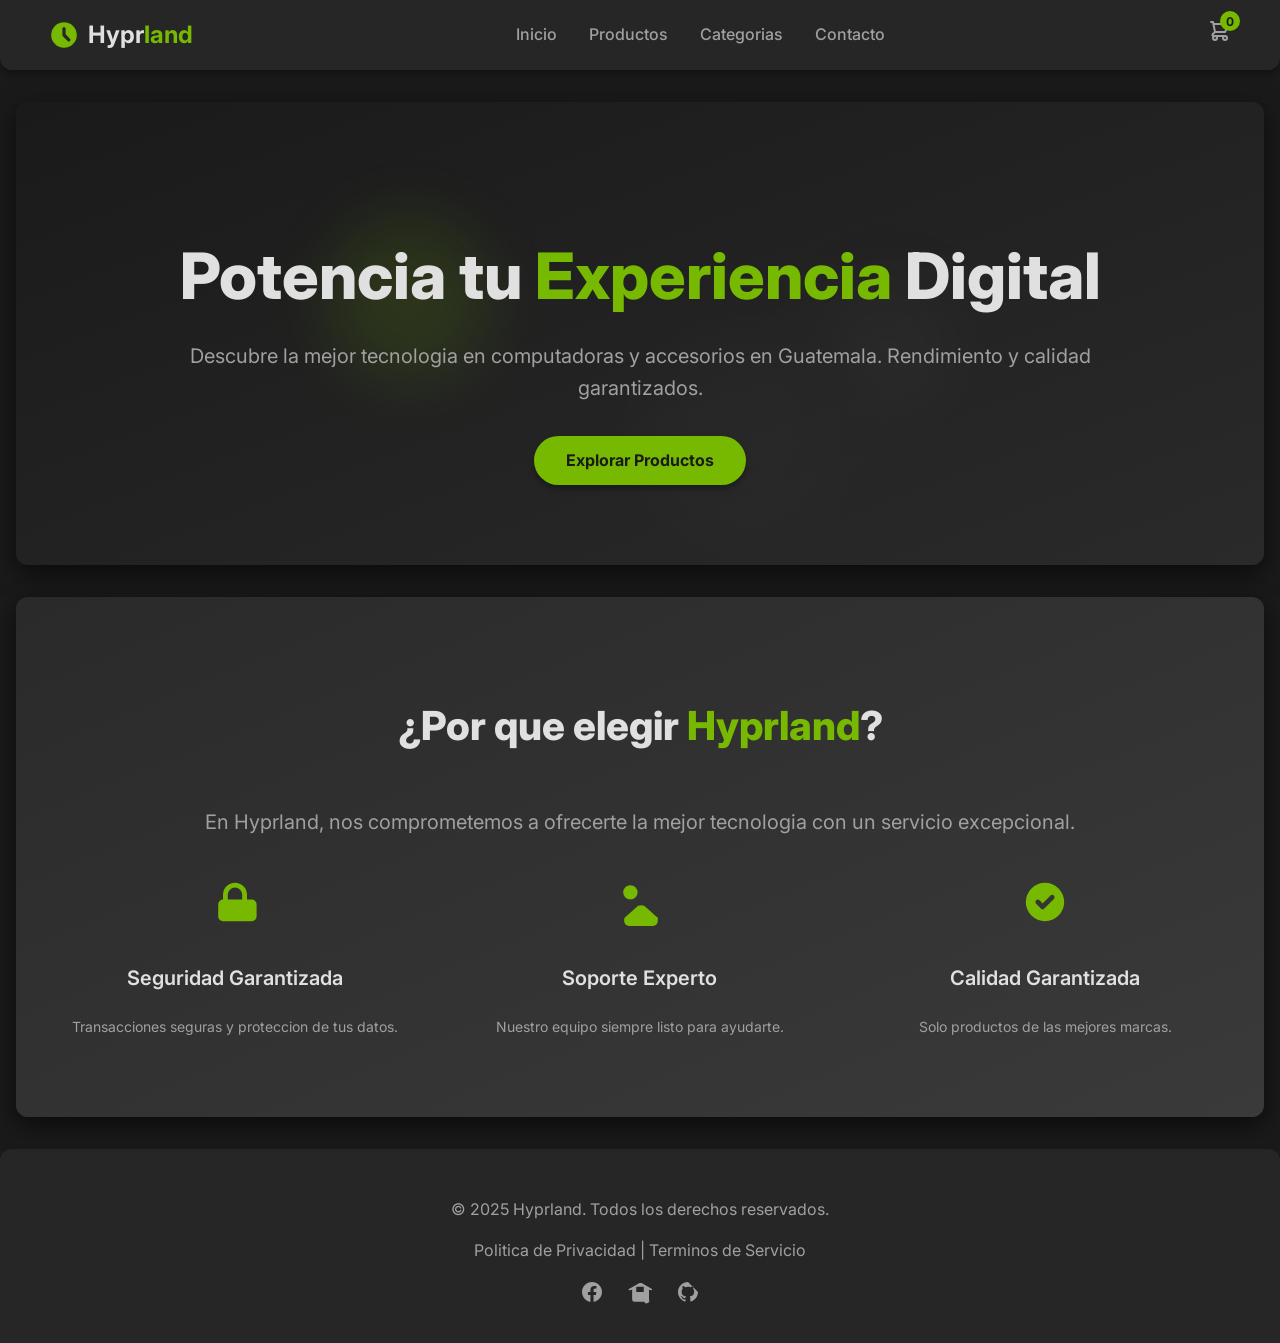
<file: index.html>
<!DOCTYPE html>
<html lang="es">
<head>
    <meta charset="UTF-8">
    <meta name="viewport" content="width=device-width, initial-scale=1.0">
    <title>Hyprland Guatemala - Inicio</title>
    <link href="https://fonts.googleapis.com/css2?family=Inter:wght@300;400;500;600;700;800;900&display=swap" rel="stylesheet">
    <link rel="stylesheet" href="css/style.css">
</head>
<body>

    <header class="header">
        <div class="header-logo">
            <svg fill="currentColor" viewBox="0 0 20 20" xmlns="http://www.w3.org/2000/svg">
                <path fill-rule="evenodd" d="M10 18a8 8 0 100-16 8 8 0 000 16zm1-12a1 1 0 10-2 0v4a1 1 0 00.293.707l3 3a1 1 0 001.414-1.414L11 9.586V6z" clip-rule="evenodd"></path>
            </svg>
            <span class="header-logo-text">Hypr<span class="text-nvidia-green">land</span></span>
        </div>

        <nav class="nav-menu">
            <a href="index.html">Inicio</a>
            <a href="productos.html">Productos</a>
            <a href="categorias.html">Categorias</a>
            <a href="contacto.html">Contacto</a>
        </nav>

        <div class="header-icons">
            <a href="productos.html#cart-modal" class="cart-button">
                <svg fill="none" stroke="currentColor" viewBox="0 0 24 24" xmlns="http://www.w3.org/2000/svg">
                    <path stroke-linecap="round" stroke-linejoin="round" stroke-width="2" d="M3 3h2l.4 2M7 13h10l4-8H5.4M7 13L5.4 5M7 13l-2.293 2.293c-.63.63-.184 1.707.707 1.707H17m0 0a2 2 0 100 4 2 2 0 000-4zm-8 2a2 2 0 11-4 0 2 2 0 014 0z"></path>
                </svg>
                <span class="cart-count">0</span>
            </a>
            <button class="mobile-menu-button">
                <svg fill="none" stroke="currentColor" viewBox="0 0 24 24" xmlns="http://www.w3.org/2000/svg">
                    <path stroke-linecap="round" stroke-linejoin="round" stroke-width="2" d="M4 6h16M4 12h16M4 18h16"></path>
                </svg>
            </button>
        </div>
    </header>

    <main>
        <section class="hero-section section">
            <div class="hero-background-elements">
                <div class="hero-background-element"></div>
                <div class="hero-background-element animation-delay-2000"></div>
                <div class="hero-background-element animation-delay-4000"></div>
            </div>

            <div class="hero-content">
                <h1 class="hero-title">
                    Potencia tu <span class="text-nvidia-green">Experiencia</span> Digital
                </h1>
                <p class="hero-description">
                    Descubre la mejor tecnologia en computadoras y accesorios en Guatemala. Rendimiento y calidad garantizados.
                </p>
                <a href="productos.html" class="button-primary">
                    Explorar Productos
                </a>
            </div>
        </section>

        <section class="section why-choose-us-section">
            <div class="container">
                <h2 class="section-title">
                    ¿Por que elegir <span class="text-nvidia-green">Hyprland</span>?
                </h2>
                <p class="hero-description">
                    En Hyprland, nos comprometemos a ofrecerte la mejor tecnologia con un servicio excepcional.
                </p>
                <div class="why-choose-us-grid">
                    <div class="benefit-item animation-delay-100">
                        <svg fill="currentColor" viewBox="0 0 20 20" xmlns="http://www.w3.org/2000/svg">
                            <path fill-rule="evenodd" d="M5 9V7a5 5 0 0110 0v2h2a2 2 0 012 2v5a2 2 0 01-2 2H5a2 2 0 01-2-2v-5a2 2 0 012-2zm8-2v2H7V7a3 3 0 016 0z" clip-rule="evenodd"></path>
                        </svg>
                        <h3>Seguridad Garantizada</h3>
                        <p>Transacciones seguras y proteccion de tus datos.</p>
                    </div>
                    <div class="benefit-item animation-delay-200">
                        <svg fill="currentColor" viewBox="0 0 20 20" xmlns="http://www.w3.org/2000/svg">
                            <path d="M9 6a3 3 0 11-6 0 3 3 0 016 0zM17.555 17.08a1 1 0 00-.547-.79L12.72 12.382a3 3 0 00-4.472 0l-4.288 3.908a1 1 0 00-.547.79V18a2 2 0 002 2h10a2 2 0 002-2v-1.92z"></path>
                        </svg>
                        <h3>Soporte Experto</h3>
                        <p>Nuestro equipo siempre listo para ayudarte.</p>
                    </div>
                    <div class="benefit-item animation-delay-300">
                        <svg fill="currentColor" viewBox="0 0 20 20" xmlns="http://www.w3.org/2000/svg">
                            <path fill-rule="evenodd" d="M10 18a8 8 0 100-16 8 8 0 000 16zm3.707-9.293a1 1 0 00-1.414-1.414L9 10.586 7.707 9.293a1 1 0 00-1.414 1.414l2 2a1 1 0 001.414 0l4-4z" clip-rule="evenodd"></path>
                        </svg>
                        <h3>Calidad Garantizada</h3>
                        <p>Solo productos de las mejores marcas.</p>
                    </div>
                </div>
            </div>
        </section>
    </main>

    <footer class="footer">
        <div class="container">
            <p>&copy; 2025 Hyprland. Todos los derechos reservados.</p>
            <p>
                <a href="#">Politica de Privacidad</a> |
                <a href="#">Terminos de Servicio</a>
            </p>
            <div class="social-icons">
                <a href="#" aria-label="Facebook">
                    <svg fill="currentColor" viewBox="0 0 24 24" aria-hidden="true">
                        <path fill-rule="evenodd" d="M22 12c0-5.523-4.477-10-10-10S2 6.477 2 12c0 4.991 3.657 9.128 8.438 9.878v-6.987h-2.54V12h2.54V9.797c0-2.506 1.492-3.89 3.777-3.89 1.094 0 2.238.195 2.238.195v2.46h-1.26c-1.243 0-1.63.771-1.63 1.562V12h2.773l-.443 2.89h-2.33V22H12c5.523 0 10-4.477 10-10z" clip-rule="evenodd" />
                    </svg>
                </a>
                <a href="#" aria-label="Twitter">
                    <svg fill="currentColor" viewBox="0 0 24 24" aria-hidden="true">
                        <path fill-rule="evenodd" d="M12.274 3.034a.75.75 0 00-.75 0L.92 9.002a.75.75 0 00.545 1.352l2.677-.677V19.5a2.25 2.25 0 002.25 2.25h9.75A2.25 2.25 0 0021 19.5V9.677l2.677.677a.75.75 0 00.545-1.352l-10.604-5.968zM15.75 12h-7.5V6.75h7.5V12z" clip-rule="evenodd" />
                    </svg>
                </a>
                <a href="https://github.com/JackFallas/Pagina-web-Hyprland" target="_blank" aria-label="GitHub">
                    <svg fill="currentColor" viewBox="0 0 24 24" aria-hidden="true">
                        <path fill-rule="evenodd" d="M12 2C6.477 2 2 6.477 2 12c0 4.418 2.86 8.16 6.839 9.489.5.092.682-.217.682-.483 0-.237-.009-.868-.013-1.703-2.782.604-3.369-1.34-3.369-1.34-.454-1.156-1.11-1.464-1.11-1.464-.908-.62.069-.608.069-.608 1.007.07 1.532 1.03 1.532 1.03.892 1.529 2.341 1.089 2.91.832.092-.647.35-1.089.636-1.338-2.22-.253-4.555-1.11-4.555-4.945 0-1.09.39-1.984 1.03-2.68-.103-.253-.447-1.27-.098-2.65 0 0 .84-.268 2.75 1.025A9.564 9.564 0 0112 6.844c.85.004 1.7.114 2.504.337 1.909-1.293 2.747-1.025 2.747-1.025.35 1.38-.004 2.397-.103 2.65.64.696 1.03 1.59 1.03 2.68 0 3.842-2.336 4.687-4.563 4.935.359.307.678.915.678 1.846 0 1.338-.012 2.419-.012 2.747 0 .268.18.577.688.483C19.14 20.16 22 16.418 22 12z" clip-rule="evenodd" />
                    </svg>
                </a>
            </div>
        </div>
    </footer>

</body>
</html>
</file>
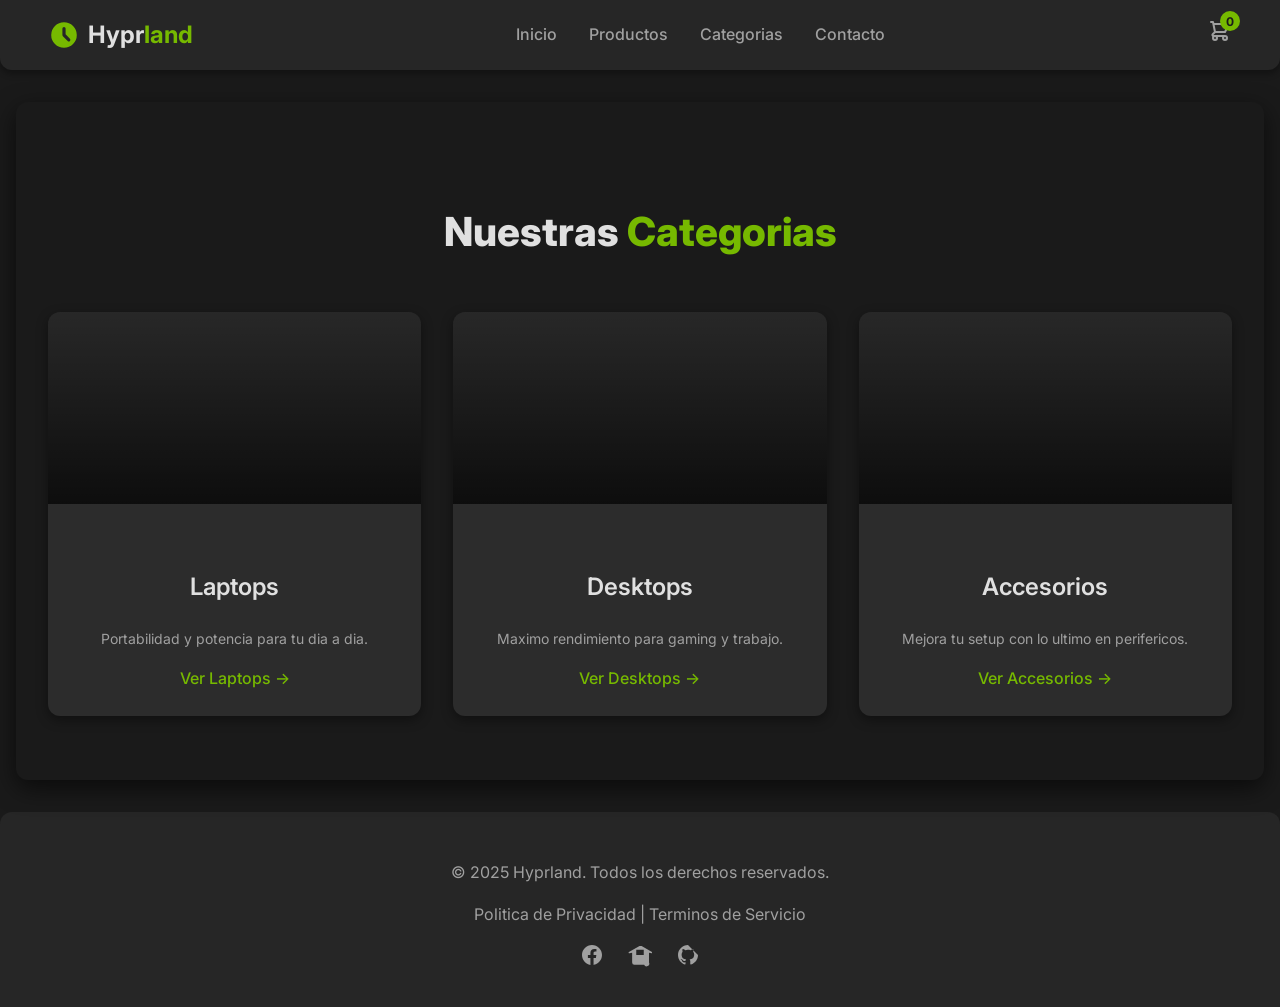
<file: categorias.html>
<!DOCTYPE html>
<html lang="es">
<head>
    <meta charset="UTF-8">
    <meta name="viewport" content="width=device-width, initial-scale=1.0">
    <title>Hyprland Guatemala - Categorias</title>
    <link href="https://fonts.googleapis.com/css2?family=Inter:wght@300;400;500;600;700;800;900&display=swap" rel="stylesheet">
    <link rel="stylesheet" href="css/style.css">
</head>
<body>

    <header class="header">
        <div class="header-logo">
            <svg fill="currentColor" viewBox="0 0 20 20" xmlns="http://www.w3.org/2000/svg">
                <path fill-rule="evenodd" d="M10 18a8 8 0 100-16 8 8 0 000 16zm1-12a1 1 0 10-2 0v4a1 1 0 00.293.707l3 3a1 1 0 001.414-1.414L11 9.586V6z" clip-rule="evenodd"></path>
            </svg>
            <span class="header-logo-text">Hypr<span class="text-nvidia-green">land</span></span>
        </div>

        <nav class="nav-menu">
            <a href="index.html">Inicio</a>
            <a href="productos.html">Productos</a>
            <a href="categorias.html">Categorias</a>
            <a href="contacto.html">Contacto</a>
        </nav>

        <div class="header-icons">
            <a href="productos.html#cart-modal" class="cart-button">
                <svg fill="none" stroke="currentColor" viewBox="0 0 24 24" xmlns="http://www.w3.org/2000/svg">
                    <path stroke-linecap="round" stroke-linejoin="round" stroke-width="2" d="M3 3h2l.4 2M7 13h10l4-8H5.4M7 13L5.4 5M7 13l-2.293 2.293c-.63.63-.184 1.707.707 1.707H17m0 0a2 2 0 100 4 2 2 0 000-4zm-8 2a2 2 0 11-4 0 2 2 0 014 0z"></path>
                </svg>
                <span class="cart-count">0</span>
            </a>
            <button class="mobile-menu-button">
                <svg fill="none" stroke="currentColor" viewBox="0 0 24 24" xmlns="http://www.w3.org/2000/svg">
                    <path stroke-linecap="round" stroke-linejoin="round" stroke-width="2" d="M4 6h16M4 12h16M4 18h16"></path>
                </svg>
            </button>
        </div>
    </header>

    <main>
        <section class="section">
            <div class="container">
                <h2 class="section-title">
                    Nuestras <span class="text-nvidia-green">Categorias</span>
                </h2>
                <div class="grid-container categories-grid">
                    <div class="card animation-delay-100">
                        <div class="card-image-background card-bg-category-laptops"></div>
                        <div class="card-content">
                            <h3 class="card-title">Laptops</h3>
                            <p class="card-description">Portabilidad y potencia para tu dia a dia.</p>
                            <a href="productos.html#laptops" class="card-link">Ver Laptops &rarr;</a>
                        </div>
                    </div>
                    <div class="card animation-delay-200">
                        <div class="card-image-background card-bg-category-desktops"></div>
                        <div class="card-content">
                            <h3 class="card-title">Desktops</h3>
                            <p class="card-description">Maximo rendimiento para gaming y trabajo.</p>
                            <a href="productos.html#desktops" class="card-link">Ver Desktops &rarr;</a>
                        </div>
                    </div>
                    <div class="card animation-delay-300">
                        <div class="card-image-background card-bg-category-accesorios"></div>
                        <div class="card-content">
                            <h3 class="card-title">Accesorios</h3>
                            <p class="card-description">Mejora tu setup con lo ultimo en perifericos.</p>
                            <a href="productos.html#accesorios" class="card-link">Ver Accesorios &rarr;</a>
                        </div>
                    </div>
                </div>
            </div>
        </section>
    </main>

    <footer class="footer">
        <div class="container">
            <p>&copy; 2025 Hyprland. Todos los derechos reservados.</p>
            <p>
                <a href="#">Politica de Privacidad</a> |
                <a href="#">Terminos de Servicio</a>
            </p>
            <div class="social-icons">
                <a href="#" aria-label="Facebook">
                    <svg fill="currentColor" viewBox="0 0 24 24" aria-hidden="true">
                        <path fill-rule="evenodd" d="M22 12c0-5.523-4.477-10-10-10S2 6.477 2 12c0 4.991 3.657 9.128 8.438 9.878v-6.987h-2.54V12h2.54V9.797c0-2.506 1.492-3.89 3.777-3.89 1.094 0 2.238.195 2.238.195v2.46h-1.26c-1.243 0-1.63.771-1.63 1.562V12h2.773l-.443 2.89h-2.33V22H12c5.523 0 10-4.477 10-10z" clip-rule="evenodd" />
                    </svg>
                </a>
                <a href="#" aria-label="Twitter">
                    <svg fill="currentColor" viewBox="0 0 24 24" aria-hidden="true">
                        <path fill-rule="evenodd" d="M12.274 3.034a.75.75 0 00-.75 0L.92 9.002a.75.75 0 00.545 1.352l2.677-.677V19.5a2.25 2.25 0 002.25 2.25h9.75A2.25 2.25 0 0021 19.5V9.677l2.677.677a.75.75 0 00.545-1.352l-10.604-5.968zM15.75 12h-7.5V6.75h7.5V12z" clip-rule="evenodd" />
                    </svg>
                </a>
                <a href="https://github.com/JackFallas/Pagina-web-Hyprland" target="_blank" aria-label="GitHub">
                    <svg fill="currentColor" viewBox="0 0 24 24" aria-hidden="true">
                        <path fill-rule="evenodd" d="M12 2C6.477 2 2 6.477 2 12c0 4.418 2.86 8.16 6.839 9.489.5.092.682-.217.682-.483 0-.237-.009-.868-.013-1.703-2.782.604-3.369-1.34-3.369-1.34-.454-1.156-1.11-1.464-1.11-1.464-.908-.62.069-.608.069-.608 1.007.07 1.532 1.03 1.532 1.03.892 1.529 2.341 1.089 2.91.832.092-.647.35-1.089.636-1.338-2.22-.253-4.555-1.11-4.555-4.945 0-1.09.39-1.984 1.03-2.68-.103-.253-.447-1.27-.098-2.65 0 0 .84-.268 2.75 1.025A9.564 9.564 0 0112 6.844c.85.004 1.7.114 2.504.337 1.909-1.293 2.747-1.025 2.747-1.025.35 1.38-.004 2.397-.103 2.65.64.696 1.03 1.59 1.03 2.68 0 3.842-2.336 4.687-4.563 4.935.359.307.678.915.678 1.846 0 1.338-.012 2.419-.012 2.747 0 .268.18.577.688.483C19.14 20.16 22 16.418 22 12z" clip-rule="evenodd" />
                    </svg>
                </a>
            </div>
        </div>
    </footer>

</body>
</html>
</file>
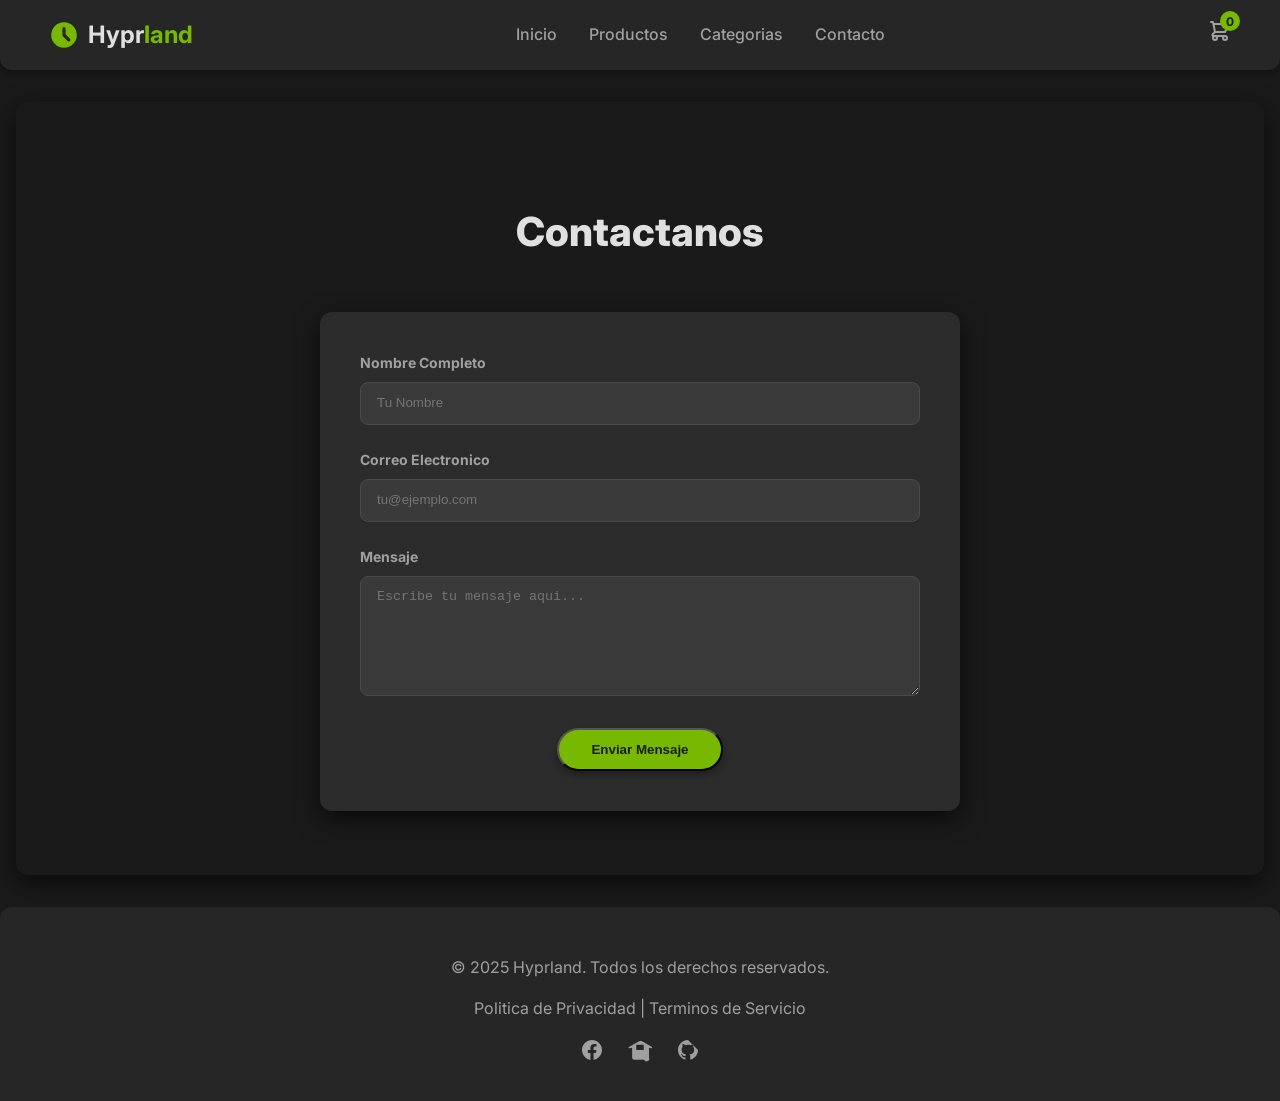
<file: contacto.html>
<!DOCTYPE html>
<html lang="es">
<head>
    <meta charset="UTF-8">
    <meta name="viewport" content="width=device-width, initial-scale=1.0">
    <title>Hyprland Guatemala - Contacto</title>
    <link href="https://fonts.googleapis.com/css2?family=Inter:wght@300;400;500;600;700;800;900&display=swap" rel="stylesheet">
    <link rel="stylesheet" href="css/style.css">
</head>
<body>

    <header class="header">
        <div class="header-logo">
            <svg fill="currentColor" viewBox="0 0 20 20" xmlns="http://www.w3.org/2000/svg">
                <path fill-rule="evenodd" d="M10 18a8 8 0 100-16 8 8 0 000 16zm1-12a1 1 0 10-2 0v4a1 1 0 00.293.707l3 3a1 1 0 001.414-1.414L11 9.586V6z" clip-rule="evenodd"></path>
            </svg>
            <span class="header-logo-text">Hypr<span class="text-nvidia-green">land</span></span>
        </div>

        <nav class="nav-menu">
            <a href="index.html">Inicio</a>
            <a href="productos.html">Productos</a>
            <a href="categorias.html">Categorias</a>
            <a href="contacto.html">Contacto</a>
        </nav>

        <div class="header-icons">
            <a href="productos.html#cart-modal" class="cart-button">
                <svg fill="none" stroke="currentColor" viewBox="0 0 24 24" xmlns="http://www.w3.org/2000/svg">
                    <path stroke-linecap="round" stroke-linejoin="round" stroke-width="2" d="M3 3h2l.4 2M7 13h10l4-8H5.4M7 13L5.4 5M7 13l-2.293 2.293c-.63.63-.184 1.707.707 1.707H17m0 0a2 2 0 100 4 2 2 0 000-4zm-8 2a2 2 0 11-4 0 2 2 0 014 0z"></path>
                </svg>
                <span class="cart-count">0</span>
            </a>
            <button class="mobile-menu-button">
                <svg fill="none" stroke="currentColor" viewBox="0 0 24 24" xmlns="http://www.w3.org/2000/svg">
                    <path stroke-linecap="round" stroke-linejoin="round" stroke-width="2" d="M4 6h16M4 12h16M4 18h16"></path>
                </svg>
            </button>
        </div>
    </header>

    <main>
        <section class="section">
            <div class="container">
                <h2 class="section-title">
                    Contactanos
                </h2>
                <div class="contact-form-container">
                    <form action="#" method="POST">
                        <div class="form-group">
                            <label for="name">Nombre Completo</label>
                            <input type="text" id="name" name="name" placeholder="Tu Nombre" required>
                        </div>
                        <div class="form-group">
                            <label for="email">Correo Electronico</label>
                            <input type="email" id="email" name="email" placeholder="tu@ejemplo.com" required>
                        </div>
                        <div class="form-group">
                            <label for="message">Mensaje</label>
                            <textarea id="message" name="message" rows="5" placeholder="Escribe tu mensaje aqui..." required></textarea>
                        </div>
                        <div class="form-submit-button-container">
                            <button type="submit" class="button-primary">
                                Enviar Mensaje
                            </button>
                        </div>
                    </form>
                </div>
            </div>
        </section>
    </main>

    <footer class="footer">
        <div class="container">
            <p>&copy; 2025 Hyprland. Todos los derechos reservados.</p>
            <p>
                <a href="#">Politica de Privacidad</a> |
                <a href="#">Terminos de Servicio</a>
            </p>
            <div class="social-icons">
                <a href="#" aria-label="Facebook">
                    <svg fill="currentColor" viewBox="0 0 24 24" aria-hidden="true">
                        <path fill-rule="evenodd" d="M22 12c0-5.523-4.477-10-10-10S2 6.477 2 12c0 4.991 3.657 9.128 8.438 9.878v-6.987h-2.54V12h2.54V9.797c0-2.506 1.492-3.89 3.777-3.89 1.094 0 2.238.195 2.238.195v2.46h-1.26c-1.243 0-1.63.771-1.63 1.562V12h2.773l-.443 2.89h-2.33V22H12c5.523 0 10-4.477 10-10z" clip-rule="evenodd" />
                    </svg>
                </a>
                <a href="#" aria-label="Twitter">
                    <svg fill="currentColor" viewBox="0 0 24 24" aria-hidden="true">
                        <path fill-rule="evenodd" d="M12.274 3.034a.75.75 0 00-.75 0L.92 9.002a.75.75 0 00.545 1.352l2.677-.677V19.5a2.25 2.25 0 002.25 2.25h9.75A2.25 2.25 0 0021 19.5V9.677l2.677.677a.75.75 0 00.545-1.352l-10.604-5.968zM15.75 12h-7.5V6.75h7.5V12z" clip-rule="evenodd" />
                    </svg>
                </a>
                <a href="https://github.com/JackFallas/Pagina-web-Hyprland" target="_blank" aria-label="GitHub">
                    <svg fill="currentColor" viewBox="0 0 24 24" aria-hidden="true">
                        <path fill-rule="evenodd" d="M12 2C6.477 2 2 6.477 2 12c0 4.418 2.86 8.16 6.839 9.489.5.092.682-.217.682-.483 0-.237-.009-.868-.013-1.703-2.782.604-3.369-1.34-3.369-1.34-.454-1.156-1.11-1.464-1.11-1.464-.908-.62.069-.608.069-.608 1.007.07 1.532 1.03 1.532 1.03.892 1.529 2.341 1.089 2.91.832.092-.647.35-1.089.636-1.338-2.22-.253-4.555-1.11-4.555-4.945 0-1.09.39-1.984 1.03-2.68-.103-.253-.447-1.27-.098-2.65 0 0 .84-.268 2.75 1.025A9.564 9.564 0 0112 6.844c.85.004 1.7.114 2.504.337 1.909-1.293 2.747-1.025 2.747-1.025.35 1.38-.004 2.397-.103 2.65.64.696 1.03 1.59 1.03 2.68 0 3.842-2.336 4.687-4.563 4.935.359.307.678.915.678 1.846 0 1.338-.012 2.419-.012 2.747 0 .268.18.577.688.483C19.14 20.16 22 16.418 22 12z" clip-rule="evenodd" />
                    </svg>
                </a>
            </div>
        </div>
    </footer>

</body>
</html>
</file>
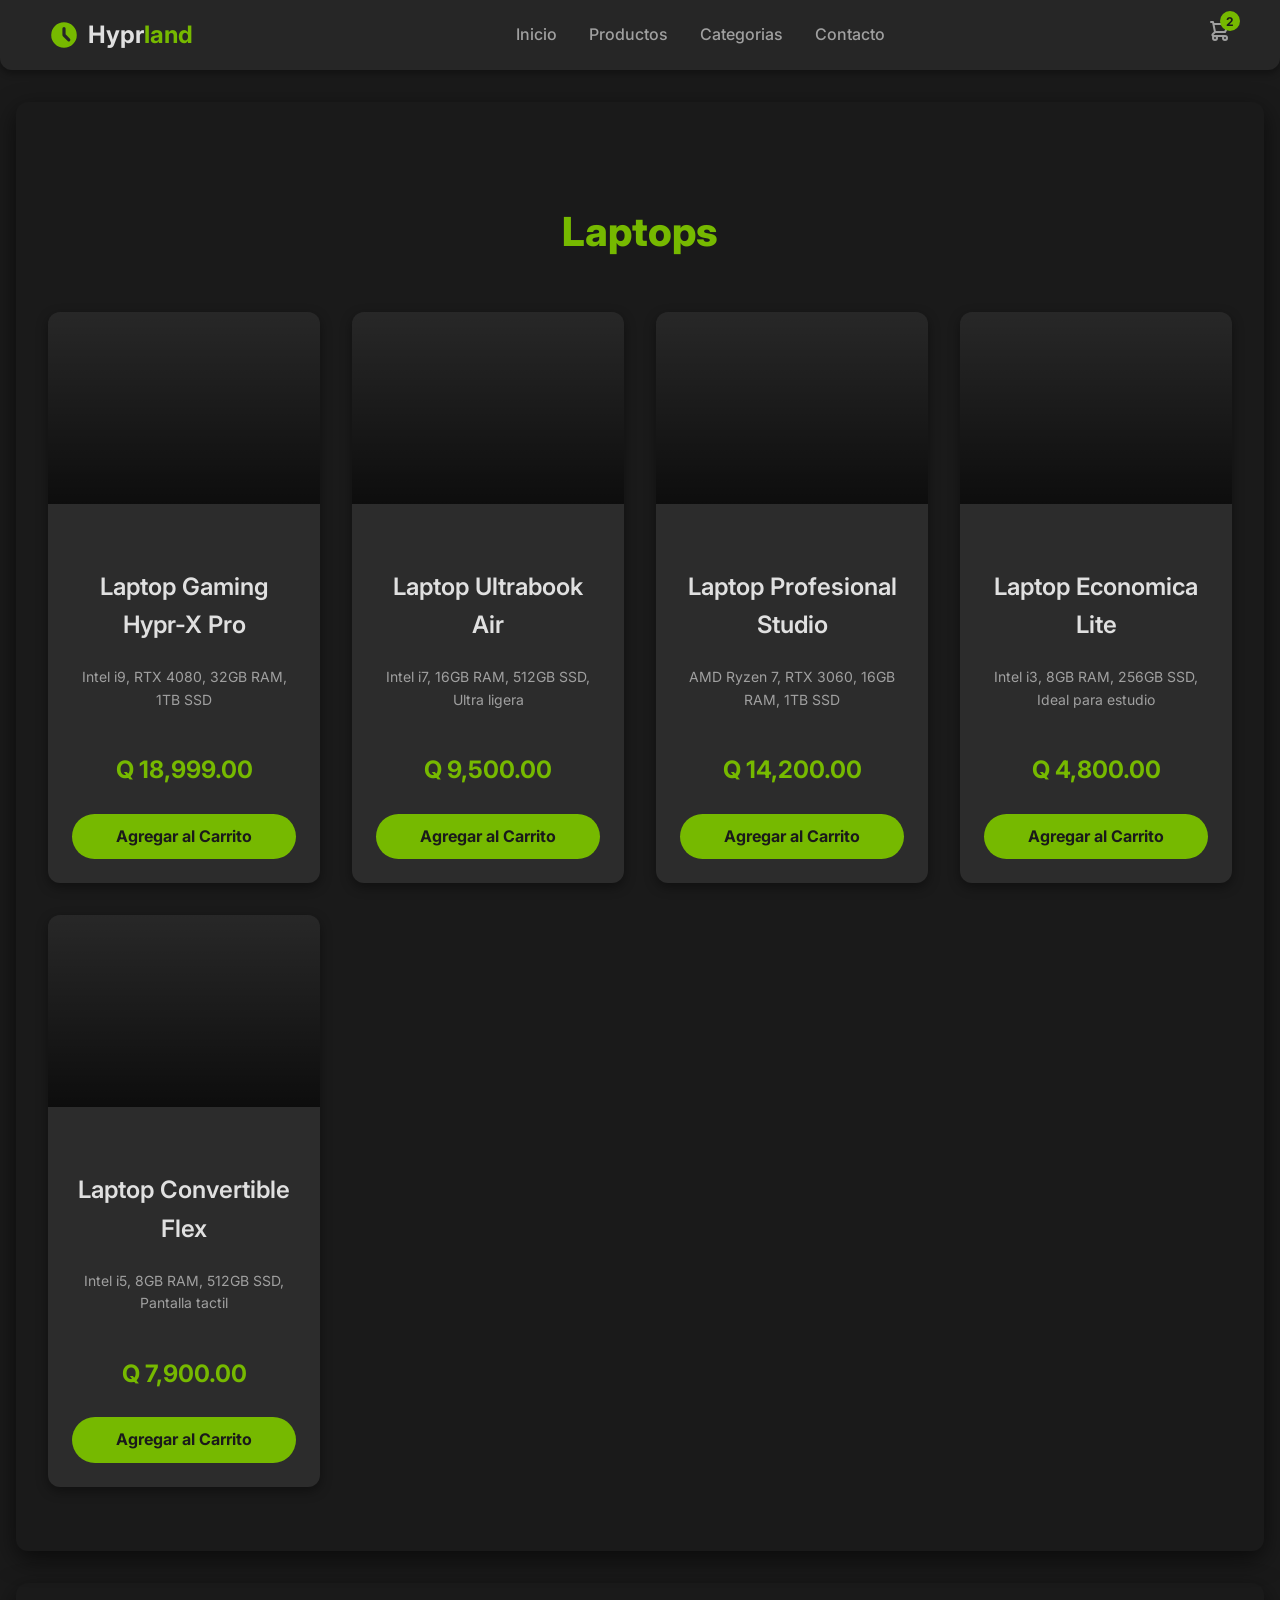
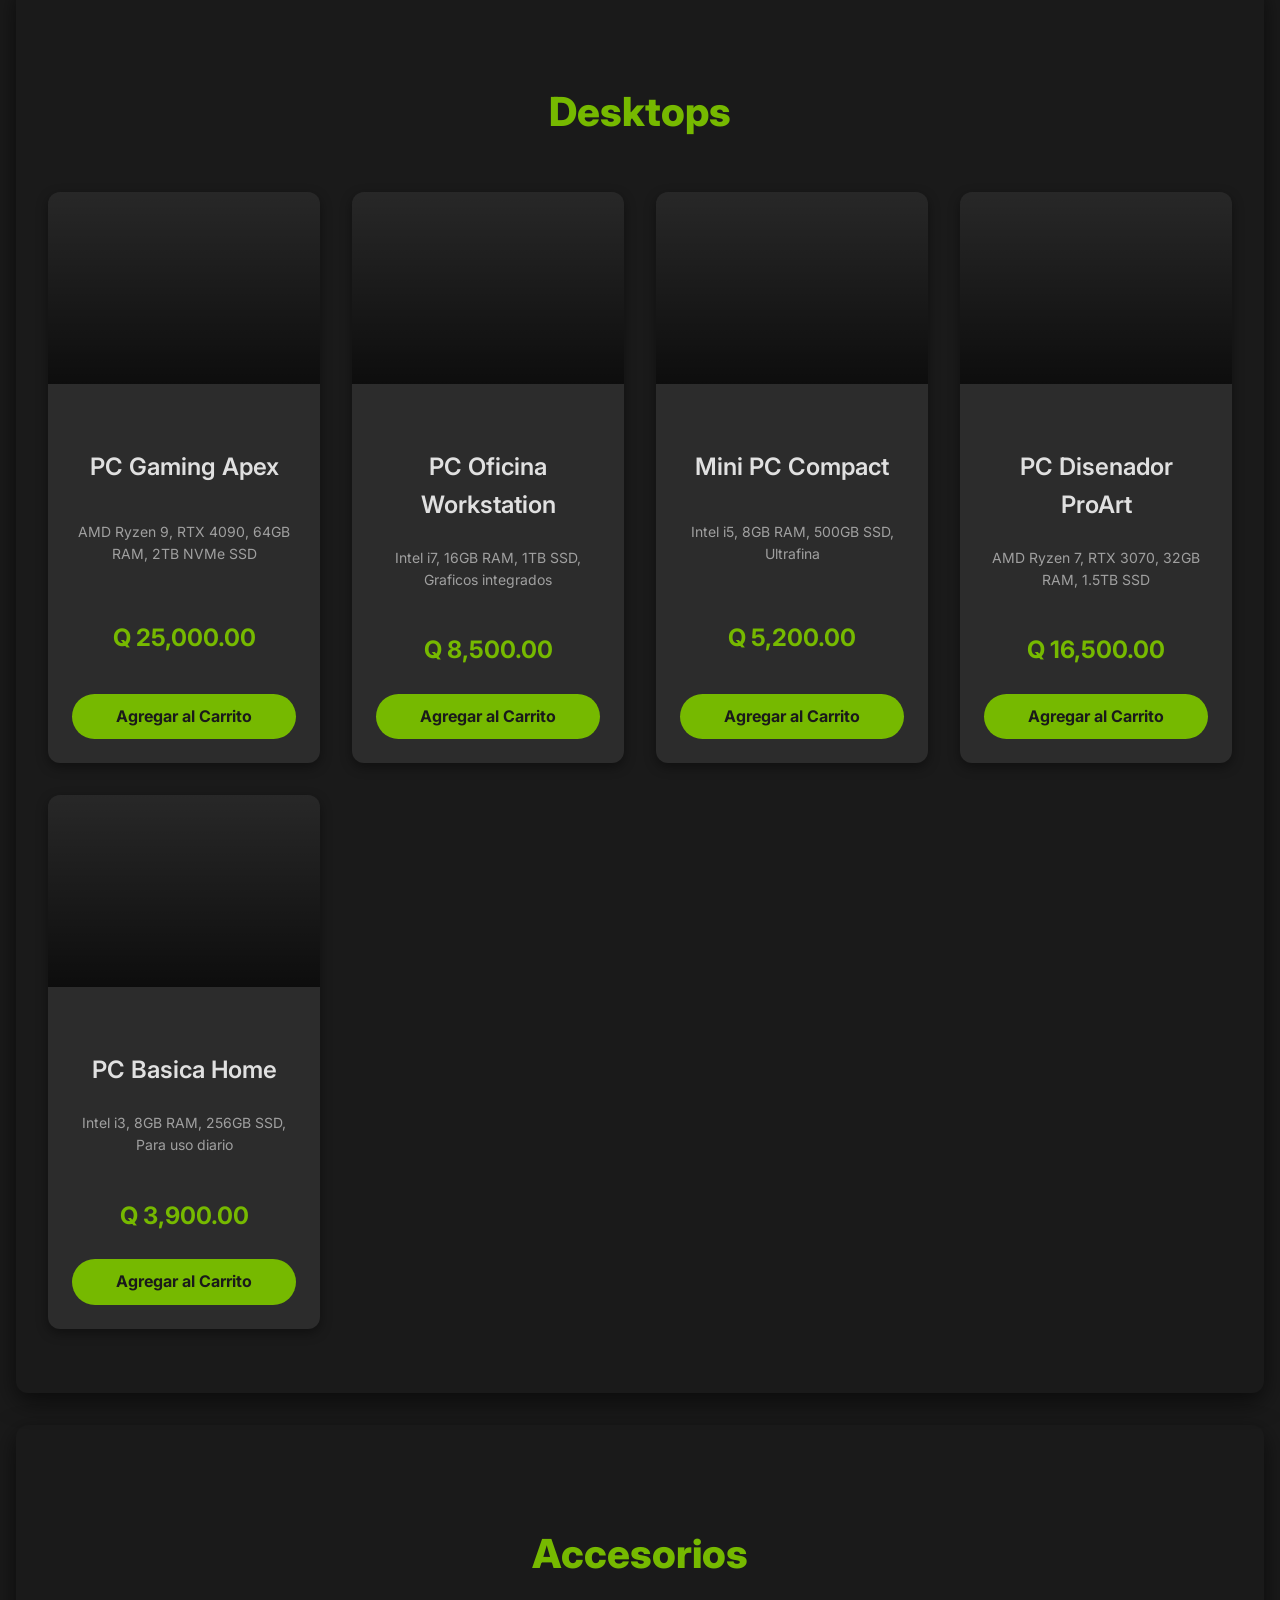
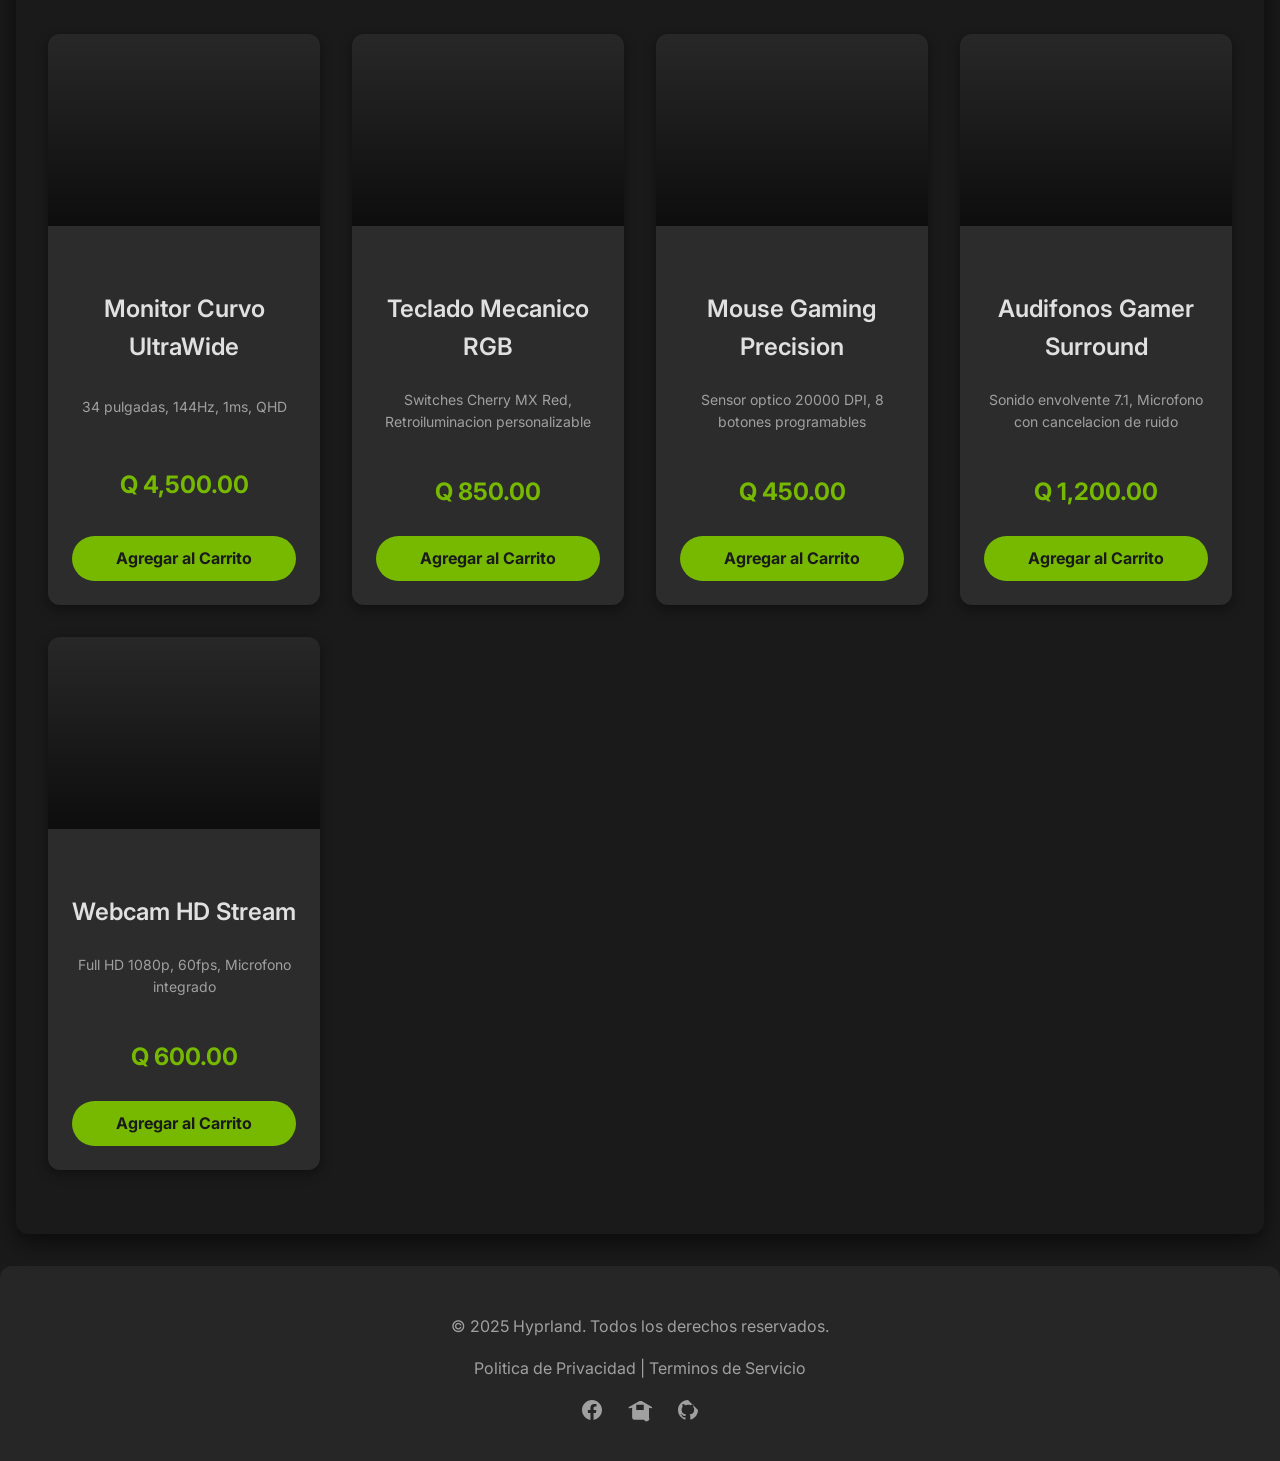
<file: productos.html>
<!DOCTYPE html>
<html lang="es">
<head>
    <meta charset="UTF-8">
    <meta name="viewport" content="width=device-width, initial-scale=1.0">
    <title>Hyprland Guatemala - Productos</title>
    <link href="https://fonts.googleapis.com/css2?family=Inter:wght@300;400;500;600;700;800;900&display=swap" rel="stylesheet">
    <link rel="stylesheet" href="css/style.css">
</head>
<body>

    <header class="header">
        <div class="header-logo">
            <svg fill="currentColor" viewBox="0 0 20 20" xmlns="http://www.w3.org/2000/svg">
                <path fill-rule="evenodd" d="M10 18a8 8 0 100-16 8 8 0 000 16zm1-12a1 1 0 10-2 0v4a1 1 0 00.293.707l3 3a1 1 0 001.414-1.414L11 9.586V6z" clip-rule="evenodd"></path>
            </svg>
            <span class="header-logo-text">Hypr<span class="text-nvidia-green">land</span></span>
        </div>

        <nav class="nav-menu">
            <a href="index.html">Inicio</a>
            <a href="productos.html">Productos</a>
            <a href="categorias.html">Categorias</a>
            <a href="contacto.html">Contacto</a>
        </nav>

        <div class="header-icons">
            <a href="productos.html#cart-modal" class="cart-button">
                <svg fill="none" stroke="currentColor" viewBox="0 0 24 24" xmlns="http://www.w3.org/2000/svg">
                    <path stroke-linecap="round" stroke-linejoin="round" stroke-width="2" d="M3 3h2l.4 2M7 13h10l4-8H5.4M7 13L5.4 5M7 13l-2.293 2.293c-.63.63-.184 1.707.707 1.707H17m0 0a2 2 0 100 4 2 2 0 000-4zm-8 2a2 2 0 11-4 0 2 2 0 014 0z"></path>
                </svg>
                <span class="cart-count">2</span>
            </a>
            <button class="mobile-menu-button">
                <svg fill="none" stroke="currentColor" viewBox="0 0 24 24" xmlns="http://www.w3.org/2000/svg">
                    <path stroke-linecap="round" stroke-linejoin="round" stroke-width="2" d="M4 6h16M4 12h16M4 18h16"></path>
                </svg>
            </button>
        </div>
    </header>

    <main>
        <section id="laptops" class="section">
            <div class="container">
                <h2 class="section-title">
                    <span class="text-nvidia-green">Laptops</span>
                </h2>
                <div class="grid-container products-grid">
                    <div class="card animation-delay-100">
                        <div class="card-image-background card-bg-laptop-gaming-hypr-x-pro"></div>
                        <div class="card-content">
                            <h3 class="card-title">Laptop Gaming Hypr-X Pro</h3>
                            <p class="card-description">Intel i9, RTX 4080, 32GB RAM, 1TB SSD</p>
                            <p class="card-price">Q 18,999.00</p>
                            <a href="productos.html#cart-modal" class="card-button">
                                Agregar al Carrito
                            </a>
                        </div>
                    </div>
                    <div class="card animation-delay-200">
                        <div class="card-image-background card-bg-laptop-ultrabook-air"></div>
                        <div class="card-content">
                            <h3 class="card-title">Laptop Ultrabook Air</h3>
                            <p class="card-description">Intel i7, 16GB RAM, 512GB SSD, Ultra ligera</p>
                            <p class="card-price">Q 9,500.00</p>
                            <a href="productos.html#cart-modal" class="card-button">
                                Agregar al Carrito
                            </a>
                        </div>
                    </div>
                    <div class="card animation-delay-300">
                        <div class="card-image-background card-bg-laptop-profesional-studio"></div>
                        <div class="card-content">
                            <h3 class="card-title">Laptop Profesional Studio</h3>
                            <p class="card-description">AMD Ryzen 7, RTX 3060, 16GB RAM, 1TB SSD</p>
                            <p class="card-price">Q 14,200.00</p>
                            <a href="productos.html#cart-modal" class="card-button">
                                Agregar al Carrito
                            </a>
                        </div>
                    </div>
                    <div class="card animation-delay-400">
                        <div class="card-image-background card-bg-laptop-economica-lite"></div>
                        <div class="card-content">
                            <h3 class="card-title">Laptop Economica Lite</h3>
                            <p class="card-description">Intel i3, 8GB RAM, 256GB SSD, Ideal para estudio</p>
                            <p class="card-price">Q 4,800.00</p>
                            <a href="productos.html#cart-modal" class="card-button">
                                Agregar al Carrito
                            </a>
                        </div>
                    </div>
                    <div class="card animation-delay-500">
                        <div class="card-image-background card-bg-laptop-convertible-flex"></div>
                        <div class="card-content">
                            <h3 class="card-title">Laptop Convertible Flex</h3>
                            <p class="card-description">Intel i5, 8GB RAM, 512GB SSD, Pantalla tactil</p>
                            <p class="card-price">Q 7,900.00</p>
                            <a href="productos.html#cart-modal" class="card-button">
                                Agregar al Carrito
                            </a>
                        </div>
                    </div>
                </div>
            </div>
        </section>

        <section id="desktops" class="section">
            <div class="container">
                <h2 class="section-title">
                    <span class="text-nvidia-green">Desktops</span>
                </h2>
                <div class="grid-container products-grid">
                    <div class="card animation-delay-100">
                        <div class="card-image-background card-bg-pc-gaming-apex"></div>
                        <div class="card-content">
                            <h3 class="card-title">PC Gaming Apex</h3>
                            <p class="card-description">AMD Ryzen 9, RTX 4090, 64GB RAM, 2TB NVMe SSD</p>
                            <p class="card-price">Q 25,000.00</p>
                            <a href="productos.html#cart-modal" class="card-button">
                                Agregar al Carrito
                            </a>
                        </div>
                    </div>
                    <div class="card animation-delay-200">
                        <div class="card-image-background card-bg-pc-oficina-workstation"></div>
                        <div class="card-content">
                            <h3 class="card-title">PC Oficina Workstation</h3>
                            <p class="card-description">Intel i7, 16GB RAM, 1TB SSD, Graficos integrados</p>
                            <p class="card-price">Q 8,500.00</p>
                            <a href="productos.html#cart-modal" class="card-button">
                                Agregar al Carrito
                            </a>
                        </div>
                    </div>
                    <div class="card animation-delay-300">
                        <div class="card-image-background card-bg-mini-pc-compact"></div>
                        <div class="card-content">
                            <h3 class="card-title">Mini PC Compact</h3>
                            <p class="card-description">Intel i5, 8GB RAM, 500GB SSD, Ultrafina</p>
                            <p class="card-price">Q 5,200.00</p>
                            <a href="productos.html#cart-modal" class="card-button">
                                Agregar al Carrito
                            </a>
                        </div>
                    </div>
                    <div class="card animation-delay-400">
                        <div class="card-image-background card-bg-pc-disenador-proart"></div>
                        <div class="card-content">
                            <h3 class="card-title">PC Disenador ProArt</h3>
                            <p class="card-description">AMD Ryzen 7, RTX 3070, 32GB RAM, 1.5TB SSD</p>
                            <p class="card-price">Q 16,500.00</p>
                            <a href="productos.html#cart-modal" class="card-button">
                                Agregar al Carrito
                            </a>
                        </div>
                    </div>
                    <div class="card animation-delay-500">
                        <div class="card-image-background card-bg-pc-basica-home"></div>
                        <div class="card-content">
                            <h3 class="card-title">PC Basica Home</h3>
                            <p class="card-description">Intel i3, 8GB RAM, 256GB SSD, Para uso diario</p>
                            <p class="card-price">Q 3,900.00</p>
                            <a href="productos.html#cart-modal" class="card-button">
                                Agregar al Carrito
                            </a>
                        </div>
                    </div>
                </div>
            </div>
        </section>

        <section id="accesorios" class="section">
            <div class="container">
                <h2 class="section-title">
                    <span class="text-nvidia-green">Accesorios</span>
                </h2>
                <div class="grid-container products-grid">
                    <div class="card animation-delay-100">
                        <div class="card-image-background card-bg-monitor-curvo-ultrawide"></div>
                        <div class="card-content">
                            <h3 class="card-title">Monitor Curvo UltraWide</h3>
                            <p class="card-description">34 pulgadas, 144Hz, 1ms, QHD</p>
                            <p class="card-price">Q 4,500.00</p>
                            <a href="productos.html#cart-modal" class="card-button">
                                Agregar al Carrito
                            </a>
                        </div>
                    </div>
                    <div class="card animation-delay-200">
                        <div class="card-image-background card-bg-teclado-mecanico-rgb"></div>
                        <div class="card-content">
                            <h3 class="card-title">Teclado Mecanico RGB</h3>
                            <p class="card-description">Switches Cherry MX Red, Retroiluminacion personalizable</p>
                            <p class="card-price">Q 850.00</p>
                            <a href="productos.html#cart-modal" class="card-button">
                                Agregar al Carrito
                            </a>
                        </div>
                    </div>
                    <div class="card animation-delay-300">
                        <div class="card-image-background card-bg-mouse-gaming-precision"></div>
                        <div class="card-content">
                            <h3 class="card-title">Mouse Gaming Precision</h3>
                            <p class="card-description">Sensor optico 20000 DPI, 8 botones programables</p>
                            <p class="card-price">Q 450.00</p>
                            <a href="productos.html#cart-modal" class="card-button">
                                Agregar al Carrito
                            </a>
                        </div>
                    </div>
                    <div class="card animation-delay-400">
                        <div class="card-image-background card-bg-audifonos-gamer-surround"></div>
                        <div class="card-content">
                            <h3 class="card-title">Audifonos Gamer Surround</h3>
                            <p class="card-description">Sonido envolvente 7.1, Microfono con cancelacion de ruido</p>
                            <p class="card-price">Q 1,200.00</p>
                            <a href="productos.html#cart-modal" class="card-button">
                                Agregar al Carrito
                            </a>
                        </div>
                    </div>
                    <div class="card animation-delay-500">
                        <div class="card-image-background card-bg-webcam-hd-stream"></div>
                        <div class="card-content">
                            <h3 class="card-title">Webcam HD Stream</h3>
                            <p class="card-description">Full HD 1080p, 60fps, Microfono integrado</p>
                            <p class="card-price">Q 600.00</p>
                            <a href="productos.html#cart-modal" class="card-button">
                                Agregar al Carrito
                            </a>
                        </div>
                    </div>
                </div>
            </div>
        </section>
    </main>

    <footer class="footer">
        <div class="container">
            <p>&copy; 2025 Hyprland. Todos los derechos reservados.</p>
            <p>
                <a href="#">Politica de Privacidad</a> |
                <a href="#">Terminos de Servicio</a>
            </p>
            <div class="social-icons">
                <a href="#" aria-label="Facebook">
                    <svg fill="currentColor" viewBox="0 0 24 24" aria-hidden="true">
                        <path fill-rule="evenodd" d="M22 12c0-5.523-4.477-10-10-10S2 6.477 2 12c0 4.991 3.657 9.128 8.438 9.878v-6.987h-2.54V12h2.54V9.797c0-2.506 1.492-3.89 3.777-3.89 1.094 0 2.238.195 2.238.195v2.46h-1.26c-1.243 0-1.63.771-1.63 1.562V12h2.773l-.443 2.89h-2.33V22H12c5.523 0 10-4.477 10-10z" clip-rule="evenodd" />
                    </svg>
                </a>
                <a href="#" aria-label="Twitter">
                    <svg fill="currentColor" viewBox="0 0 24 24" aria-hidden="true">
                        <path fill-rule="evenodd" d="M12.274 3.034a.75.75 0 00-.75 0L.92 9.002a.75.75 0 00.545 1.352l2.677-.677V19.5a2.25 2.25 0 002.25 2.25h9.75A2.25 2.25 0 0021 19.5V9.677l2.677.677a.75.75 0 00.545-1.352l-10.604-5.968zM15.75 12h-7.5V6.75h7.5V12z" clip-rule="evenodd" />
                    </svg>
                </a>
                <a href="https://github.com/JackFallas/Pagina-web-Hyprland" target="_blank" aria-label="GitHub">
                    <svg fill="currentColor" viewBox="0 0 24 24" aria-hidden="true">
                        <path fill-rule="evenodd" d="M12 2C6.477 2 2 6.477 2 12c0 4.418 2.86 8.16 6.839 9.489.5.092.682-.217.682-.483 0-.237-.009-.868-.013-1.703-2.782.604-3.369-1.34-3.369-1.34-.454-1.156-1.11-1.464-1.11-1.464-.908-.62.069-.608.069-.608 1.007.07 1.532 1.03 1.532 1.03.892 1.529 2.341 1.089 2.91.832.092-.647.35-1.089.636-1.338-2.22-.253-4.555-1.11-4.555-4.945 0-1.09.39-1.984 1.03-2.68-.103-.253-.447-1.27-.098-2.65 0 0 .84-.268 2.75 1.025A9.564 9.564 0 0112 6.844c.85.004 1.7.114 2.504.337 1.909-1.293 2.747-1.025 2.747-1.025.35 1.38-.004 2.397-.103 2.65.64.696 1.03 1.59 1.03 2.68 0 3.842-2.336 4.687-4.563 4.935.359.307.678.915.678 1.846 0 1.338-.012 2.419-.012 2.747 0 .268.18.577.688.483C19.14 20.16 22 16.418 22 12z" clip-rule="evenodd" />
                    </svg>
                </a>
            </div>
        </div>
    </footer>

    <div id="cart-modal" class="cart-modal">
        <div class="cart-modal-content">
            <a href="productos.html#" class="cart-modal-close">&times;</a>
            <h3 class="cart-modal-title">Tu Carrito de Compras</h3>
            <div class="cart-items-list">
                <div class="cart-item">
                    <span class="cart-item-name">Laptop Gaming Hypr-X Pro (x1)</span>
                    <span>Q 18,999.00</span>
                    <a href="productos.html#" class="cart-item-remove">Eliminar</a>
                </div>
                <div class="cart-item">
                    <span class="cart-item-name">Monitor Curvo UltraWide (x1)</span>
                    <span>Q 4,500.00</span>
                    <a href="productos.html#" class="cart-item-remove">Eliminar</a>
                </div>
            </div>
            <p class="cart-total">Total: Q 23,499.00</p>
            <a href="#" class="button-primary cart-checkout-button">
                Proceder al Pago
            </a>
        </div>
    </div>

</body>
</html>
</file>
<file: css/style.css>
/* Estilos base */
body {
    font-family: 'Inter', sans-serif;
    background-color: #1a1a1a;
    color: #e0e0e0;
    margin: 0;
    padding: 0;
    scroll-behavior: smooth;
    -webkit-font-smoothing: antialiased;
    -moz-osx-font-smoothing: grayscale;
    line-height: 1.6;
}

/* Contenedor principal */
.container {
    max-width: 1200px;
    margin-left: auto;
    margin-right: auto;
    padding-left: 1rem;
    padding-right: 1rem;
}

/* Variables de color */
:root {
    --nvidia-green: #76b900;
    --dark-gray: #1a1a1a;
    --medium-gray: #2a2a2a;
    --light-gray: #e0e0e0;
    --header-bg: #262626;
    --card-bg: #2c2c2c;
    --gradient-start: #1a1a1a;
    --gradient-end: #2a2a2a;
}

.text-nvidia-green { color: var(--nvidia-green); }
.bg-nvidia-green { background-color: var(--nvidia-green); }
.border-nvidia-green { border-color: var(--nvidia-green); }

/* Estilos para el encabezado */
.header {
    background-color: var(--header-bg);
    box-shadow: 0 4px 6px rgba(0, 0, 0, 0.3);
    padding: 1rem 3rem;
    display: flex;
    justify-content: space-between;
    align-items: center;
    border-bottom-left-radius: 0.75rem;
    border-bottom-right-radius: 0.75rem;
    position: sticky;
    top: 0;
    z-index: 50;
}

.header-logo {
    display: flex;
    align-items: center;
    gap: 0.5rem;
}

.header-logo svg {
    width: 2rem;
    height: 2rem;
    color: var(--nvidia-green);
}

.header-logo-text {
    font-size: 1.5rem;
    font-weight: 700;
    color: var(--light-gray);
}

.header-logo-text span {
    color: var(--nvidia-green);
}

.nav-menu {
    display: none;
    gap: 2rem;
}

.nav-menu a {
    color: #a0a0a0;
    text-decoration: none;
    font-weight: 500;
    transition: color 0.3s ease-in-out;
}

.nav-menu a:hover {
    color: var(--nvidia-green);
}

.header-icons {
    display: flex;
    align-items: center;
    gap: 1rem;
}

.cart-button {
    position: relative;
    color: #a0a0a0;
    background: none;
    border: none;
    cursor: pointer;
    transition: color 0.3s ease-in-out;
    text-decoration: none;
}

.cart-button:hover {
    color: var(--nvidia-green);
}

.cart-button svg {
    width: 1.5rem;
    height: 1.5rem;
}

.cart-count {
    position: absolute;
    top: -0.5rem;
    right: -0.5rem;
    background-color: var(--nvidia-green);
    color: var(--dark-gray);
    font-size: 0.75rem;
    font-weight: 700;
    border-radius: 9999px;
    height: 1.25rem;
    width: 1.25rem;
    display: flex;
    align-items: center;
    justify-content: center;
}

.mobile-menu-button {
    display: block;
    color: #a0a0a0;
    background: none;
    border: none;
    cursor: pointer;
    transition: color 0.3s ease-in-out;
}

.mobile-menu-button:hover {
    color: var(--nvidia-green);
}

.mobile-menu-button svg {
    width: 1.5rem;
    height: 1.5rem;
}

/* Media query para pantallas medianas */
@media (min-width: 768px) {
    .nav-menu {
        display: flex;
    }
    .mobile-menu-button {
        display: none;
    }
}

/* Estilos para secciones */
.section {
    padding: 4rem 1rem;
    text-align: center;
    margin: 2rem 1rem;
    border-radius: 0.75rem;
    box-shadow: 0 8px 24px rgba(0, 0, 0, 0.6);
    overflow: hidden;
    position: relative;
}

.section-title {
    font-size: 2.25rem;
    font-weight: 800;
    color: var(--light-gray);
    margin-bottom: 3rem;
}

.section-title span {
    color: var(--nvidia-green);
}

/* Estilos para la seccion de Heroe */
.hero-section {
    background: linear-gradient(to bottom right, var(--dark-gray), var(--medium-gray));
    padding: 5rem 1rem;
    position: relative;
    overflow: hidden;
}

.hero-background-elements {
    position: absolute;
    inset: 0;
    opacity: 0.2;
    z-index: 0;
}

.hero-background-element {
    position: absolute;
    border-radius: 9999px;
    mix-blend-mode: multiply;
    filter: blur(2rem);
    opacity: 0.7;
    animation: pulse 4s infinite ease-in-out;
}

.hero-background-element:nth-child(1) {
    top: 25%;
    left: 25%;
    width: 10rem;
    height: 10rem;
    background-color: var(--nvidia-green);
}

.hero-background-element:nth-child(2) {
    bottom: 33%;
    right: 25%;
    width: 8rem;
    height: 8rem;
    background-color: #4a4a4a;
    animation-delay: 2s;
}

.hero-background-element:nth-child(3) {
    top: 50%;
    left: 50%;
    width: 13rem;
    height: 13rem;
    background-color: #3a3a3a;
    animation-delay: 4s;
}

.hero-content {
    position: relative;
    z-index: 10;
    max-width: 64rem;
    margin-left: auto;
    margin-right: auto;
    padding-left: 1rem;
    padding-right: 1rem;
    animation: fadeIn 0.8s ease-out forwards;
}

.hero-title {
    font-size: 3rem;
    font-weight: 800;
    line-height: 1.25;
    color: var(--light-gray);
    margin-bottom: 1.5rem;
}

.hero-title span {
    color: var(--nvidia-green);
}

.hero-description {
    font-size: 1.125rem;
    color: #a0a0a0;
    margin-bottom: 2rem;
}

.button-primary {
    display: inline-block;
    background-color: var(--nvidia-green);
    color: var(--dark-gray);
    font-weight: 700;
    padding: 0.75rem 2rem;
    border-radius: 9999px;
    box-shadow: 0 4px 6px rgba(0, 0, 0, 0.3);
    text-decoration: none;
    transition: background-color 0.3s ease-in-out, transform 0.3s ease-in-out;
}

.button-primary:hover {
    background-color: #5a9000;
    transform: scale(1.05);
}

/* Estilos para las tarjetas */
.grid-container {
    display: grid;
    grid-template-columns: 1fr;
    gap: 2rem;
    max-width: 80rem;
    margin-left: auto;
    margin-right: auto;
}

.card {
    background-color: var(--card-bg);
    border-radius: 0.75rem;
    box-shadow: 0 4px 12px rgba(0, 0, 0, 0.4);
    overflow: hidden;
    text-align: center;
    display: flex;
    flex-direction: column;
    align-items: center;
    transition: transform 0.3s ease-in-out;
    animation: fadeIn 0.8s ease-out forwards;
}

.card:hover {
    transform: scale(1.03);
}

/* Estilos base para las imagenes de fondo de las tarjetas */
.card-image-background {
    width: 100%;
    height: 12rem;
    background-size: cover;
    background-position: center;
    background-repeat: no-repeat;
    margin-bottom: 1rem;
    border-top-left-radius: 0.75rem;
    border-top-right-radius: 0.75rem;
    position: relative; /* Para el overlay */
}

/* Overlay para mejorar la legibilidad del texto sobre la imagen de fondo */
.card-image-background::after {
    content: '';
    position: absolute;
    top: 0;
    left: 0;
    width: 100%;
    height: 100%;
    background: linear-gradient(to top, rgba(0,0,0,0.7), rgba(0,0,0,0.1)); /* Gradiente oscuro */
    z-index: 1;
}

/* Estilos especificos para las imagenes de fondo de productos */
.card-bg-laptop-gaming-hypr-x-pro {
    background-image: url('https://i.pcmag.com/imagery/reviews/00ujXpkUDw1FIczR1gVekQk-1.fit_lim.size_919x518.v1722353639.jpg');
}
.card-bg-laptop-ultrabook-air {
    background-image: url('https://ishop.gt/cdn/shop/files/1-11_2048x_42a885ec-4bf8-42f0-b3cb-a301f3b82602.webp?v=1718769925&width=823');
}
.card-bg-laptop-profesional-studio {
    background-image: url('https://m.media-amazon.com/images/I/61UGE9cZVlL._AC_SL1500_.jpg');
}
.card-bg-laptop-economica-lite {
    background-image: url('https://http2.mlstatic.com/D_NQ_NP_760040-MLM76112007095_042024-O-laptop-barata-acer-aspire-lite-14-intel-n100-8gb-256gb-w11.webp');
}
.card-bg-laptop-convertible-flex {
    background-image: url('https://m.media-amazon.com/images/I/715abmjkZ9L._AC_SL1500_.jpg');
}

.card-bg-pc-gaming-apex {
    background-image: url('https://apexgamingpcs.com/cdn/shop/files/Apex_Kryptonite_-_shadow_fbbfb929-63cc-4fb4-81a3-9670c3d1ab1f.png?v=1686053889');
}
.card-bg-pc-oficina-workstation {
    background-image: url('https://volttierpc.com/5346-medium_default/pc-oficina-completo-intel-i5-12400.jpg');
}
.card-bg-mini-pc-compact {
    background-image: url('https://m.media-amazon.com/images/I/61V+d+NYZEL._AC_SL1500_.jpg');
}
.card-bg-pc-disenador-proart {
    background-image: url('https://dlcdnwebimgs.asus.com/gain/093af51c-1197-4f3c-b266-ba2869690dbd/w800/h828/fwebp');
}
.card-bg-pc-basica-home {
    background-image: url('https://www.nitro-pc.es/blog/wp-content/uploads/2023/10/edit-pc-school-scaled.jpg');
}

.card-bg-monitor-curvo-ultrawide {
    background-image: url('https://i.blogs.es/da7aaf/huawei-mateview-gt-3-/450_1000.jpeg');
}
.card-bg-teclado-mecanico-rgb {
    background-image: url('https://oxdea.gt/wp-content/uploads/2020/08/erk.png');
}
.card-bg-mouse-gaming-precision {
    background-image: url('https://cdn.computerhoy.com/sites/navi.axelspringer.es/public/media/image/2016/07/182474-lenovo-gaming-precision-mouse-m800.jpg?tf=3840x');
}
.card-bg-audifonos-gamer-surround {
    background-image: url('https://m.media-amazon.com/images/I/81qvlpWgapL._AC_SL1500_._SX600_.jpg');
}
.card-bg-webcam-hd-stream {
    background-image: url('https://img.pacifiko.com/PROD/resize/0/500x500/960-001087%20(7).jpg');
}

/* Estilos especificos para las imagenes de fondo de categorias */
.card-bg-category-laptops {
    background-image: url('https://cdn.thewirecutter.com/wp-content/media/2024/07/laptopstopicpage-2048px-3685-3x2-1.jpg?auto=webp&quality=75&crop=1.91:1&width=1200');
}
.card-bg-category-desktops {
    background-image: url('https://tecnovortex.com/wp-content/uploads/2024/12/pc-gamer-escritorio.jpg');
}
.card-bg-category-accesorios {
    background-image: url('https://www.superprof.co/blog/wp-content/uploads/2018/01/accesorios-pc-968x700.jpg');
}


.card-content {
    padding: 1.5rem;
    flex-grow: 1;
    display: flex;
    flex-direction: column;
    justify-content: space-between;
    position: relative; /* Para que el contenido este sobre el overlay */
    z-index: 2;
}

.card-title {
    font-size: 1.5rem;
    font-weight: 600;
    color: var(--light-gray);
    margin-bottom: 0.5rem;
}

.card-description {
    color: #a0a0a0;
    font-size: 0.875rem;
    margin-bottom: 1rem;
}

.card-price {
    font-size: 1.5rem;
    font-weight: 700;
    color: var(--nvidia-green);
    margin-bottom: 1.5rem;
}

.card-link, .card-button {
    display: inline-block;
    color: var(--nvidia-green);
    text-decoration: none;
    font-weight: 500;
    transition: text-decoration 0.3s ease-in-out;
}

.card-link:hover {
    text-decoration: underline;
}

.card-button {
    background-color: var(--nvidia-green);
    color: var(--dark-gray);
    font-weight: 700;
    padding: 0.625rem 1.5rem;
    border-radius: 9999px;
    border: none;
    cursor: pointer;
    transition: background-color 0.3s ease-in-out, transform 0.3s ease-in-out;
}

.card-button:hover {
    background-color: #5a9000;
    transform: scale(1.05);
}

/* Estilos para la seccion "Por que elegirnos" */
.why-choose-us-section {
    background: linear-gradient(to bottom right, var(--medium-gray), #3a3a3a);
}

.why-choose-us-grid {
    display: grid;
    grid-template-columns: 1fr;
    gap: 2rem;
    margin-top: 2.5rem;
}

.benefit-item {
    display: flex;
    flex-direction: column;
    align-items: center;
    animation: fadeIn 0.8s ease-out forwards;
}

.benefit-item svg {
    width: 3rem;
    height: 3rem;
    color: var(--nvidia-green);
    margin-bottom: 1rem;
}

.benefit-item h3 {
    font-size: 1.25rem;
    font-weight: 600;
    color: var(--light-gray);
    margin-bottom: 0.5rem;
}

.benefit-item p {
    color: #a0a0a0;
    font-size: 0.875rem;
}

/* Estilos para el formulario de contacto */
.contact-form-container {
    max-width: 40rem;
    margin-left: auto;
    margin-right: auto;
    background-color: var(--card-bg);
    padding: 2.5rem;
    border-radius: 0.75rem;
    box-shadow: 0 8px 24px rgba(0, 0, 0, 0.6);
    animation: fadeIn 0.8s ease-out forwards;
    box-sizing: border-box;
}

.form-group {
    margin-bottom: 1.5rem;
    text-align: left;
}

.form-group label {
    display: block;
    color: #a0a0a0;
    font-size: 0.875rem;
    font-weight: 700;
    margin-bottom: 0.5rem;
}

.form-group input[type="text"],
.form-group input[type="email"],
.form-group textarea {
    width: 100%;
    padding: 0.75rem 1rem;
    background-color: #3a3a3a;
    border: 1px solid #4a4a4a;
    border-radius: 0.5rem;
    color: var(--light-gray);
    line-height: 1.25;
    outline: none;
    transition: border-color 0.3s ease-in-out, box-shadow 0.3s ease-in-out;
    box-sizing: border-box;
}

.form-group input[type="text"]:focus,
.form-group input[type="email"]:focus,
.form-group textarea:focus {
    border-color: var(--nvidia-green);
    box-shadow: 0 0 0 2px rgba(118, 185, 0, 0.5);
}

.form-group textarea {
    min-height: 7.5rem;
    resize: vertical;
}

.form-submit-button-container {
    display: flex;
    justify-content: center;
}

/* Estilos para el pie de pagina */
.footer {
    background-color: var(--header-bg);
    padding: 2rem 1rem;
    text-align: center;
    color: #a0a0a0;
    border-top-left-radius: 0.75rem;
    border-top-right-radius: 0.75rem;
    margin-top: 2rem;
}

.footer p {
    margin-bottom: 0.5rem;
}

.footer a {
    color: #a0a0a0;
    text-decoration: none;
    transition: color 0.3s ease-in-out;
}

.footer a:hover {
    color: var(--nvidia-green);
}

.social-icons {
    display: flex;
    justify-content: center;
    gap: 1.5rem;
    margin-top: 1rem;
}

.social-icons a {
    color: #a0a0a0;
    transition: color 0.3s ease-in-out;
}

.social-icons a:hover {
    color: var(--nvidia-green);
}

.social-icons svg {
    width: 1.5rem;
    height: 1.5rem;
}

/* Keyframes de animaciones */
@keyframes fadeIn {
    from { opacity: 0; transform: translateY(20px); }
    to { opacity: 1; transform: translateY(0); }
}

@keyframes pulse {
    0%, 100% { opacity: 0.7; transform: scale(1); }
    50% { opacity: 0.9; transform: scale(1.1); }
}

/* Retrasos de animacion para efectos escalonados en cuadrculas */
.animation-delay-100 { animation-delay: 0.1s; }
.animation-delay-200 { animation-delay: 0.2s; }
.animation-delay-300 { animation-delay: 0.3s; }
.animation-delay-400 { animation-delay: 0.4s; }
.animation-delay-500 { animation-delay: 0.5s; }
.animation-delay-600 { animation-delay: 0.6s; }

/* Estilos responsivos */
@media (min-width: 640px) {
    .grid-container.products-grid {
        grid-template-columns: repeat(2, 1fr);
    }
}

@media (min-width: 768px) {
    .hero-title {
        font-size: 4rem;
    }
    .hero-description {
        font-size: 1.25rem;
    }
    .section-title {
        font-size: 2.5rem;
    }
    .grid-container.categories-grid,
    .why-choose-us-grid {
        grid-template-columns: repeat(3, 1fr);
    }
}

@media (min-width: 1024px) {
    .grid-container.products-grid {
        grid-template-columns: repeat(3, 1fr);
    }
}

@media (min-width: 1280px) {
    .grid-container.products-grid {
        grid-template-columns: repeat(4, 1fr);
    }
}

/* Estilos para la barra de desplazamiento */
::-webkit-scrollbar {
    width: 8px;
}
::-webkit-scrollbar-track {
    background: #2a2a2a;
    border-radius: 10px;
}
::-webkit-scrollbar-thumb {
    background: var(--nvidia-green);
    border-radius: 10px;
}
::-webkit-scrollbar-thumb:hover {
    background: #5a9000;
}

/* Estilos para el modal del carrito */
.cart-modal {
    display: none;
    position: fixed;
    top: 0;
    left: 0;
    width: 100%;
    height: 100%;
    background-color: rgba(0, 0, 0, 0.7);
    justify-content: center;
    align-items: center;
    z-index: 1000;
}

.cart-modal:target {
    display: flex;
}

.cart-modal-content {
    background-color: var(--card-bg);
    padding: 2rem;
    border-radius: 0.75rem;
    box-shadow: 0 8px 24px rgba(0, 0, 0, 0.6);
    text-align: center;
    max-width: 500px;
    width: 90%;
    position: relative;
    box-sizing: border-box;
}

.cart-modal-close {
    position: absolute;
    top: 1rem;
    right: 1rem;
    background: none;
    border: none;
    color: #a0a0a0;
    font-size: 1.5rem;
    cursor: pointer;
    text-decoration: none;
}

.cart-modal-close:hover {
    color: var(--nvidia-green);
}

.cart-modal-title {
    color: var(--nvidia-green);
    font-size: 1.8rem;
    margin-bottom: 1.5rem;
}

.cart-items-list {
    text-align: left;
    color: #a0a0a0;
    margin-bottom: 1rem;
    max-height: 200px;
    overflow-y: auto;
    border-top: 1px solid #3a3a3a;
    border-bottom: 1px solid #3a3a3a;
    padding: 1rem 0;
}

.cart-item {
    display: flex;
    justify-content: space-between;
    align-items: center;
    padding: 0.5rem 0;
    border-bottom: 1px dashed #3a3a3a;
}

.cart-item:last-child {
    border-bottom: none;
}

.cart-item-name {
    flex-grow: 1;
    text-align: left;
}

.cart-item-remove {
    color: #e74c3c;
    text-decoration: none;
    font-size: 0.875rem;
    margin-left: 1rem;
}

.cart-item-remove:hover {
    text-decoration: underline;
}

.cart-total {
    text-align: right;
    color: var(--light-gray);
    font-weight: 700;
    font-size: 1.25rem;
    margin-top: 1.5rem;
}

.cart-checkout-button {
    margin-top: 1.5rem;
}
</file>
